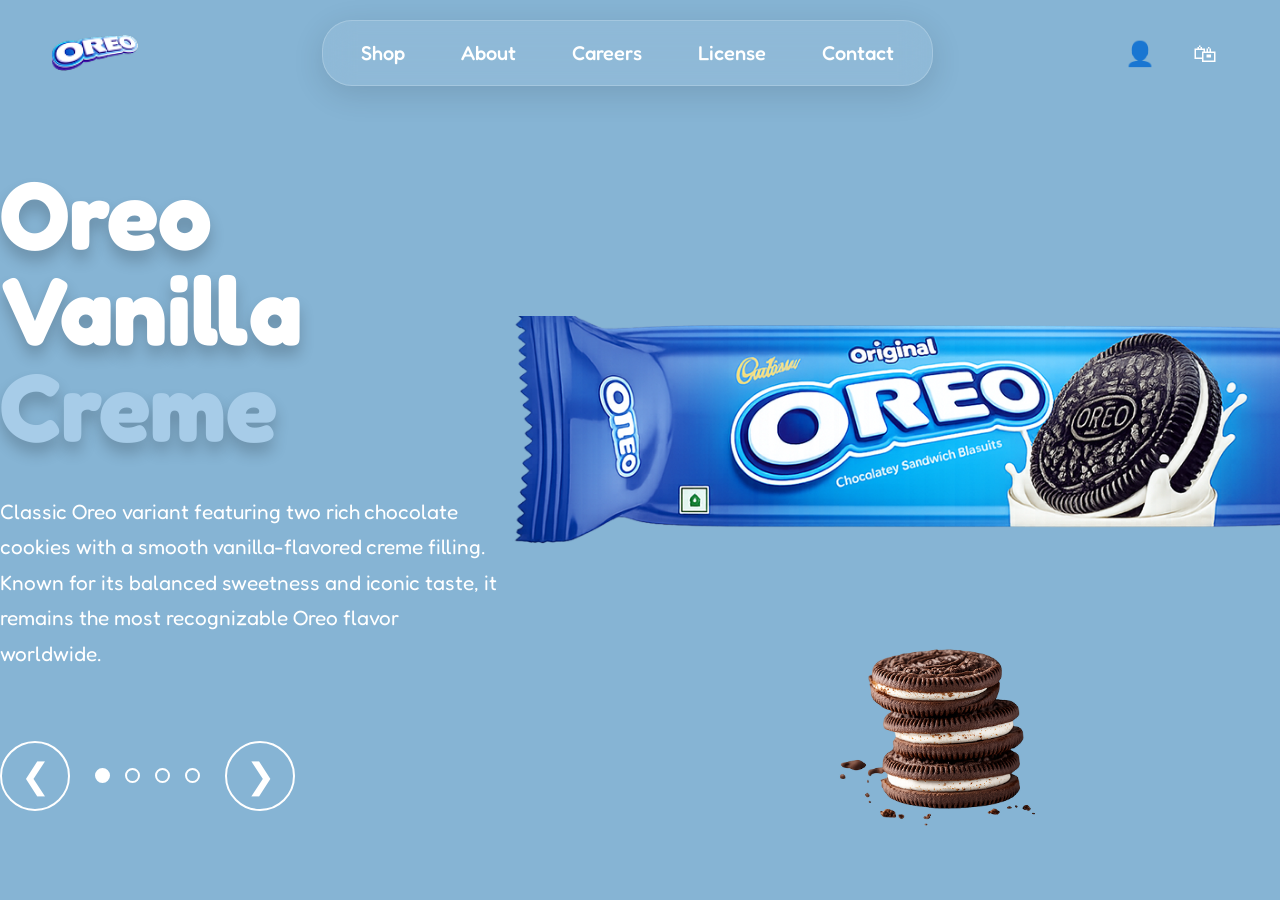
<file: index.html>
<!DOCTYPE html>
<html lang="en">
<head>
<meta charset="UTF-8">
<meta name="viewport" content="width=device-width, initial-scale=1.0">
<title>Oreo Showcase</title>
<link rel="stylesheet" href="style.css">

<link href="https://fonts.googleapis.com/css2?family=Fredoka:wght@400;500;600;700&display=swap" rel="stylesheet">
</head>
<body>

<header>
    <img src="images/logo.png" class="logo">

    <nav>
        <a href="#">Shop</a>
        <a href="#">About</a>
        <a href="#">Careers</a>
        <a href="#">License</a>
        <a href="#">Contact</a>
    </nav>

    <div class="icons">
        <span>👤</span>
        <span>🛍</span>
    </div>
</header>

<section class="hero">

    <div class="left">

        <h1>
            Oreo <br>
            <span>Vanilla</span>
            <span class="light">Creme</span>
        </h1>

        <p>
            Classic Oreo variant featuring two rich chocolate cookies
            with a smooth vanilla-flavored creme filling.
            Known for its balanced sweetness and iconic taste,
            it remains the most recognizable Oreo flavor worldwide.
        </p>

        <div class="slider-controls">

            <button class="nav-btn" >
                &#10094;
            </button>

            <div class="dots">
                <span class="active"></span>
                <span></span>
                <span></span>
                <span></span>
            </div>

            <button class="nav-btn" onclick="window.location.href='strawberry.html'">
                &#10095;
            </button>

        </div>

    </div>

    <div class="right">

        <img src="images/vanilla-pack.png" class="pack">

        <img src="images/vanilla-cookie.png" class="cookie">

    </div>

</section>

</body>
</html>
</file>
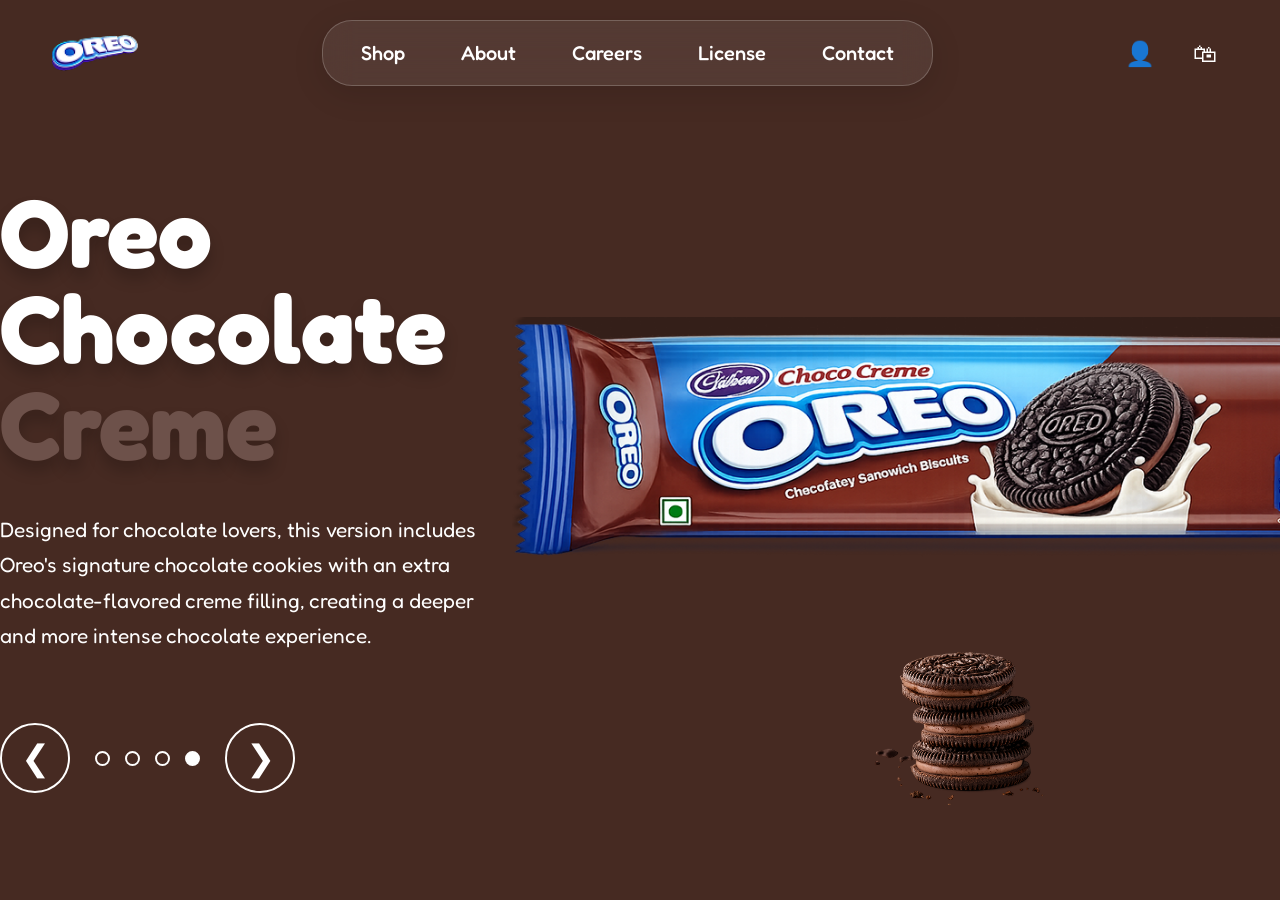
<file: choco.html>
<!DOCTYPE html>
<html lang="en">
<head>
<meta charset="UTF-8">
<meta name="viewport" content="width=device-width, initial-scale=1.0">
<title>Oreo Showcase</title>
<link rel="stylesheet" href="choco.css">

<link href="https://fonts.googleapis.com/css2?family=Fredoka:wght@400;500;600;700&display=swap" rel="stylesheet">
</head>
<body>

<header>
    <img src="images/logo.png" class="logo">

    <nav>
        <a href="#">Shop</a>
        <a href="#">About</a>
        <a href="#">Careers</a>
        <a href="#">License</a>
        <a href="#">Contact</a>
    </nav>

    <div class="icons">
        <span>👤</span>
        <span>🛍</span>
    </div>
</header>

<section class="hero">

    <div class="left">

        <h1>
            Oreo <br>
            <span>Chocolate</span>
            <span class="light">Creme</span>
        </h1>

        <p>
            Designed for chocolate lovers, this version includes Oreo's signature chocolate cookies with an extra chocolate-flavored creme filling, creating a deeper and more intense chocolate experience.
        </p>

        <div class="slider-controls">

            <button class="nav-btn" onclick="window.location.href='red.html'" >
                &#10094;
            </button>

            <div class="dots">
                <span></span>
                <span></span>
                <span></span>
                <span class="active"></span>
            </div>

            <button class="nav-btn" >
                &#10095;
            </button>

        </div>

    </div>

    <div class="right">

        <img src="images/choco-pack.png" class="pack">

        <img src="images/choco-cookie.png" class="cookie">

    </div>

</section>

</body>
</html>
</file>
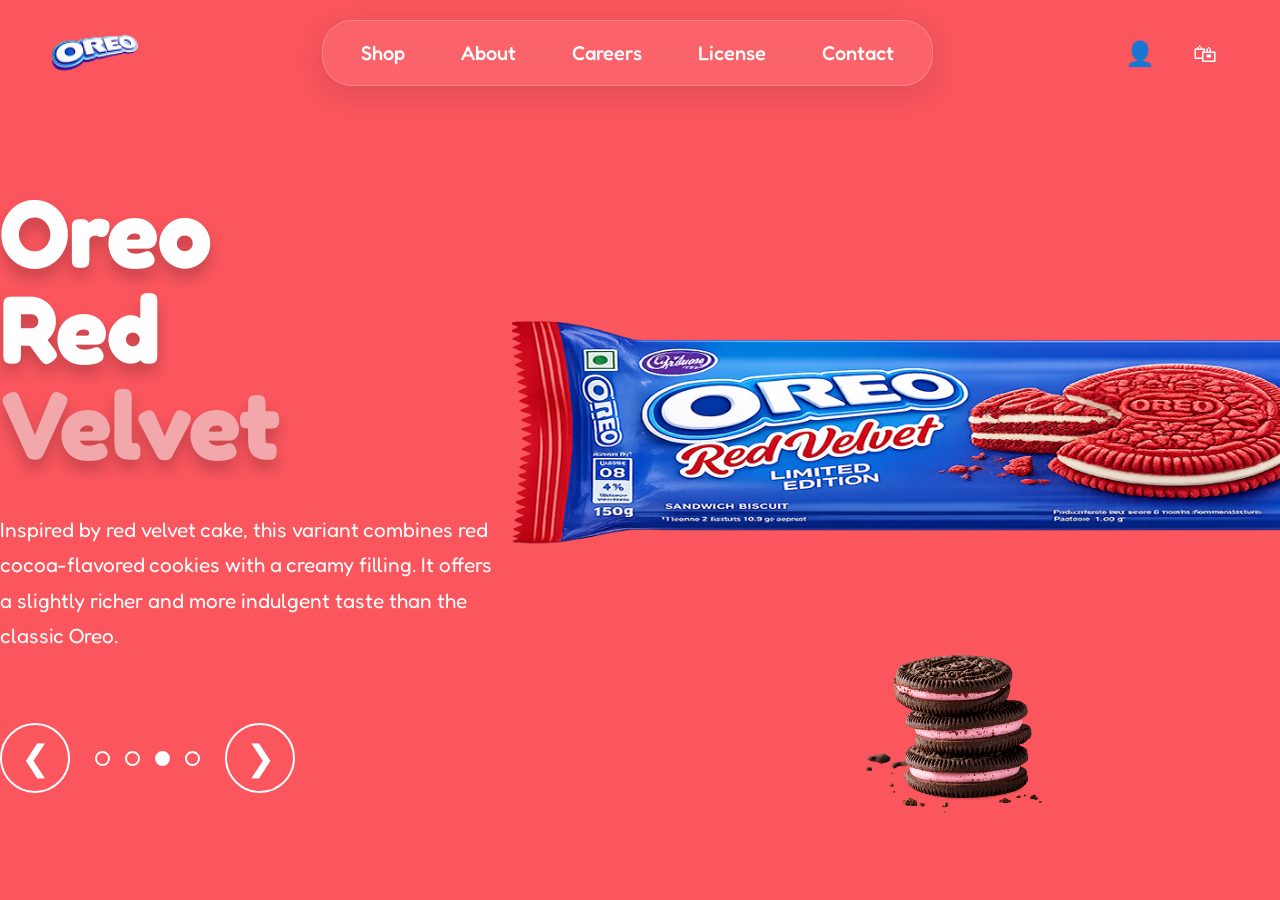
<file: red.html>
<!DOCTYPE html>
<html lang="en">
<head>
<meta charset="UTF-8">
<meta name="viewport" content="width=device-width, initial-scale=1.0">
<title>Oreo Showcase</title>
<link rel="stylesheet" href="red.css">

<link href="https://fonts.googleapis.com/css2?family=Fredoka:wght@400;500;600;700&display=swap" rel="stylesheet">
</head>
<body>

<header>
    <img src="images/logo.png" class="logo">

    <nav>
        <a href="#">Shop</a>
        <a href="#">About</a>
        <a href="#">Careers</a>
        <a href="#">License</a>
        <a href="#">Contact</a>
    </nav>

    <div class="icons">
        <span>👤</span>
        <span>🛍</span>
    </div>
</header>

<section class="hero">

    <div class="left">

        <h1>
            Oreo <br>
            <span>Red</span>
            <span class="light">Velvet</span>
        </h1>

        <p>
      Inspired by red velvet cake, this variant combines red cocoa-flavored cookies with a creamy filling. It offers a slightly richer and more indulgent taste than the classic Oreo.
        </p>

        <div class="slider-controls">

            <button class="nav-btn" onclick="window.location.href='strawberry.html'" >
                &#10094;
            </button>

            <div class="dots">
                <span ></span>
                <span></span>
                <span class="active"></span>
                <span></span>
            </div>

            <button class="nav-btn" onclick="window.location.href='choco.html'" >
                &#10095;
            </button>

        </div>

    </div>

    <div class="right">

        <img src="images/red-pack.png" class="pack">

        <img src="images/res-cookie.png" class="cookie">

    </div>

</section>

</body>
</html>
</file>
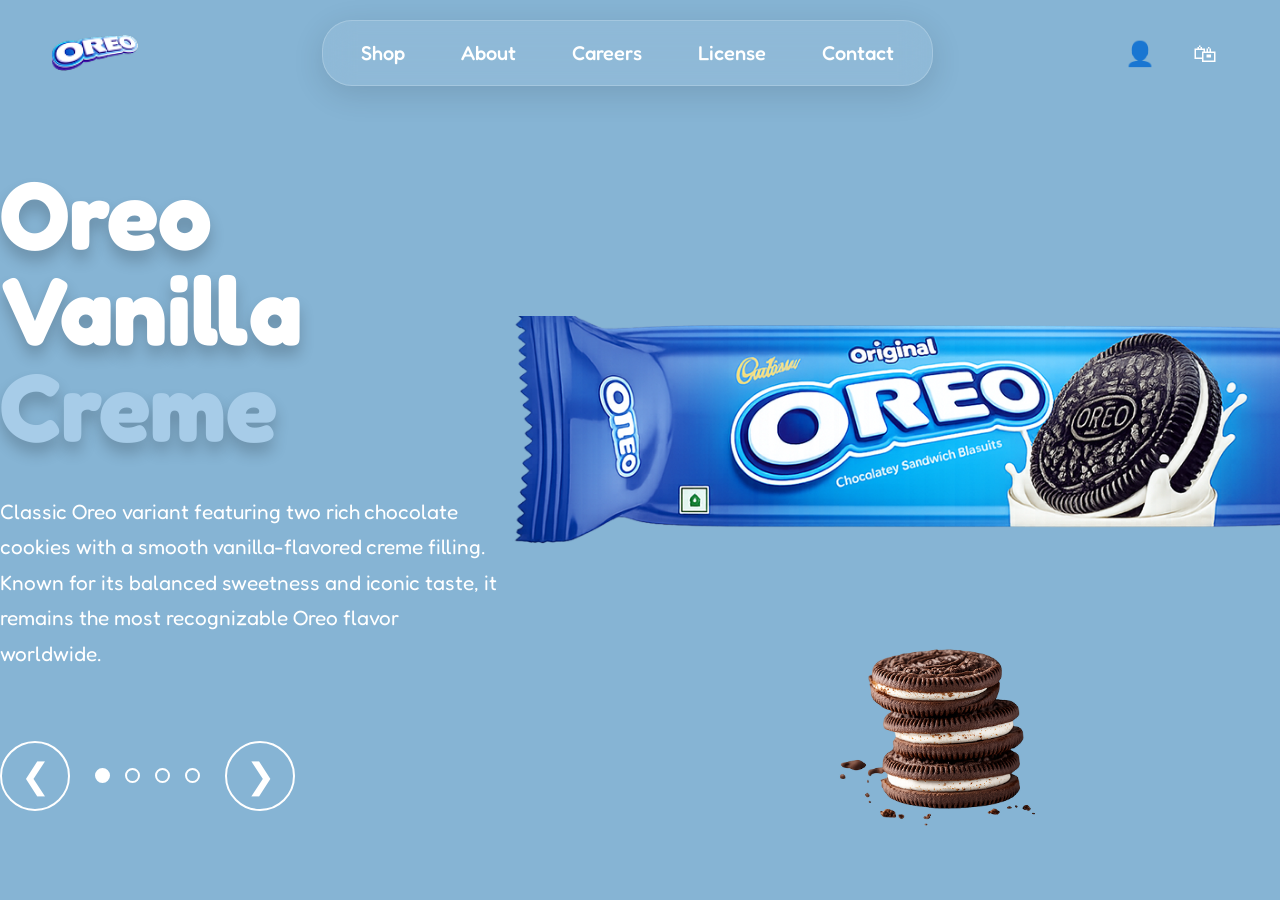
<file: vanilla.html>
<!DOCTYPE html>
<html lang="en">
<head>
<meta charset="UTF-8">
<meta name="viewport" content="width=device-width, initial-scale=1.0">
<title>Oreo Showcase</title>
<link rel="stylesheet" href="style.css">

<link href="https://fonts.googleapis.com/css2?family=Fredoka:wght@400;500;600;700&display=swap" rel="stylesheet">
</head>
<body>

<header>
    <img src="images/logo.png" class="logo">

    <nav>
        <a href="#">Shop</a>
        <a href="#">About</a>
        <a href="#">Careers</a>
        <a href="#">License</a>
        <a href="#">Contact</a>
    </nav>

    <div class="icons">
        <span>👤</span>
        <span>🛍</span>
    </div>
</header>

<section class="hero">

    <div class="left">

        <h1>
            Oreo <br>
            <span>Vanilla</span>
            <span class="light">Creme</span>
        </h1>

        <p>
            Classic Oreo variant featuring two rich chocolate cookies
            with a smooth vanilla-flavored creme filling.
            Known for its balanced sweetness and iconic taste,
            it remains the most recognizable Oreo flavor worldwide.
        </p>

        <div class="slider-controls">

            <button class="nav-btn" >
                &#10094;
            </button>

            <div class="dots">
                <span class="active"></span>
                <span></span>
                <span></span>
                <span></span>
            </div>

            <button class="nav-btn" onclick="window.location.href='strawberry.html'">
                &#10095;
            </button>

        </div>

    </div>

    <div class="right">

        <img src="images/vanilla-pack.png" class="pack">

        <img src="images/vanilla-cookie.png" class="cookie">

    </div>

</section>

</body>
</html>
</file>
<file: style.css>
*{
    margin:0;
    padding:0;
    box-sizing:border-box;
}

body{
    font-family:'Fredoka',sans-serif;
    background:#86b4d4;
    min-height:100vh;
    overflow-x:hidden;
}

/* ================= HEADER ================= */

header{
    width:100%;
    padding:20px 50px;
    display:flex;
    justify-content:space-between;
    align-items:center;
}

.logo{
    width:90px;
}

nav{
    display:flex;
    gap:20px;
    background:rgba(255,255,255,0.08);
    backdrop-filter:blur(15px);
    -webkit-backdrop-filter:blur(15px);
    border:1px solid rgba(255,255,255,0.2);
    padding:10px 20px;
    border-radius:30px;
    box-shadow:0 8px 32px rgba(0,0,0,.12);
}

nav a{
    position:relative;
    color:white;
    text-decoration:none;
    font-size:20px;
    font-weight:500;
    padding:10px 18px;
    border-radius:20px;
    transition:all .35s ease;
}
nav a:hover{
    background:rgba(255,255,255,0.15);
    backdrop-filter:blur(12px);
    -webkit-backdrop-filter:blur(12px);
    border:1px solid rgba(255,255,255,0.3);
    box-shadow:
    0 0 10px rgba(255,255,255,0.4),
    0 0 20px rgba(255,255,255,0.25),
    inset 0 0 10px rgba(255,255,255,0.15);
    transform:translateY(-2px);
}

.icons{
    display:flex;
    gap:15px;
}

.icons span{
    width:50px;
    height:50px;

    display:flex;
    align-items:center;
    justify-content:center;

    border-radius:50%;
    cursor:pointer;

    color:white;
    font-size:24px;

    transition:all .35s ease;
}

.icons span:hover{
    background:rgba(255,255,255,0.15);

    backdrop-filter:blur(12px);
    -webkit-backdrop-filter:blur(12px);

    border:1px solid rgba(255,255,255,0.3);

    box-shadow:
    0 0 12px rgba(255,255,255,.4),
    0 0 25px rgba(255,255,255,.25),
    inset 0 0 10px rgba(255,255,255,.15);

    transform:translateY(-3px) scale(1.05);
}

/* ================= HERO ================= */

.hero{
    min-height:85vh;
    display:flex;
    justify-content:space-between;
    align-items:center;
    padding:0px 0px;
}

.left{
    width:40%;
}

.left h1{
    color:white;
    font-size:6rem;
    line-height:1;
    text-shadow:0 10px 15px rgba(0,0,0,.2);
}

.left h1 span{
    display:block;
}

.light{
    color:#a7cce8;
}

.left p{
    margin-top:40px;
    color:white;
    font-size:1.3rem;
    line-height:1.7;
    max-width:500px;
}

/* ================= RIGHT ================= */


.right{
    width:60%;
    position:relative;
    display:flex;
    justify-content:center;
    align-items:center;
}

.pack{
    width:100%;
    max-width:850px;

    position:relative;
    top:-50px;
}

.cookie{
    position:absolute;

    width:280px;

    right:180px;

    top:280px; 

    z-index:2;
}

/* ================= SLIDER ================= */

.slider-controls{
    display:flex;
    align-items:center;
    gap:25px;
    margin-top:70px;
}

.nav-btn{
    width:70px;
    height:70px;
    border-radius:50%;
    border:2px solid white;
    background:transparent;
    color:white;
    font-size:35px;
    cursor:pointer;
    transition:.3s;
}

.nav-btn:hover{
    background:white;
    color:#86b4d4;
}

.dots{
    display:flex;
    gap:15px;
}

.dots span{
    width:15px;
    height:15px;
    border-radius:50%;
    border:2px solid white;
}

.dots .active{
    background:white;
}

/* ================= RESPONSIVE ================= */


@media(max-width:768px){

    header{
        padding:15px;
    }

    nav,
    .icons{
        display:none;
    }

    .hero{
        flex-direction:column;
        text-align:center;
        padding:20px;
        gap:20px;
    }

    .left,
    .right{
        width:100%;
    }

    .left h1{
        font-size:3.5rem;
    }

    .left p{
        font-size:1rem;
        max-width:100%;
        margin-top:20px;
    }

    .pack{
        max-width:100%;
        top:0;
    }

    .cookie{
        width:140px;
        right:20px;
        top:120px;
    }

    .slider-controls{
        justify-content:center;
        margin-top:30px;
    }
}

@media(max-width:480px){

    .left h1{
        font-size:2.8rem;
    }

    .left p{
        font-size:.95rem;
    }

    .cookie{
        width:120px;
        right:10px;
        top:100px;
    }
}
</file>
<file: choco.css>
*{
    margin:0;
    padding:0;
    box-sizing:border-box;
}

body{
    font-family:'Fredoka',sans-serif;
    background:#462A22;
    min-height:100vh;
    overflow-x:hidden;
}

/* ================= HEADER ================= */

header{
    width:100%;
    padding:20px 50px;
    display:flex;
    justify-content:space-between;
    align-items:center;
}

.logo{
    width:90px;
}

nav{
    display:flex;
    gap:20px;
    background:rgba(255,255,255,0.08);
    backdrop-filter:blur(15px);
    -webkit-backdrop-filter:blur(15px);
    border:1px solid rgba(255,255,255,0.2);
    padding:10px 20px;
    border-radius:30px;
    box-shadow:0 8px 32px rgba(0,0,0,.12);
}

nav a{
    position:relative;
    color:white;
    text-decoration:none;
    font-size:20px;
    font-weight:500;
    padding:10px 18px;
    border-radius:20px;
    transition:all .35s ease;
}
nav a:hover{
    background:rgba(255,255,255,0.15);
    backdrop-filter:blur(12px);
    -webkit-backdrop-filter:blur(12px);
    border:1px solid rgba(255,255,255,0.3);
    box-shadow:
    0 0 10px rgba(255,255,255,0.4),
    0 0 20px rgba(255,255,255,0.25),
    inset 0 0 10px rgba(255,255,255,0.15);
    transform:translateY(-2px);
}

.icons{
    display:flex;
    gap:15px;
}

.icons span{
    width:50px;
    height:50px;

    display:flex;
    align-items:center;
    justify-content:center;

    border-radius:50%;
    cursor:pointer;

    color:white;
    font-size:24px;

    transition:all .35s ease;
}

.icons span:hover{
    background:rgba(255,255,255,0.15);

    backdrop-filter:blur(12px);
    -webkit-backdrop-filter:blur(12px);

    border:1px solid rgba(255,255,255,0.3);

    box-shadow:
    0 0 12px rgba(255,255,255,.4),
    0 0 25px rgba(255,255,255,.25),
    inset 0 0 10px rgba(255,255,255,.15);

    transform:translateY(-3px) scale(1.05);
}

/* ================= HERO ================= */

.hero{
    min-height:85vh;
    display:flex;
    justify-content:space-between;
    align-items:center;
    padding:0px 0px;
}

.left{
    width:40%;
}

.left h1{
    color:white;
    font-size:6rem;
    line-height:1;
    text-shadow:0 10px 15px rgba(0,0,0,.2);
}

.left h1 span{
    display:block;
}

.light{
    color:#6D514A;
}

.left p{
    margin-top:40px;
    color:white;
    font-size:1.3rem;
    line-height:1.7;
    max-width:500px;
}

/* ================= RIGHT ================= */


.right{
    width:60%;
    position:relative;
    display:flex;
    justify-content:center;
    align-items:center;
}

.pack{
    width:100%;
    max-width:850px;

    position:relative;
    top:-50px;
}

.cookie{
    position:absolute;

    width:280px;

    right:180px;

    top:280px; 

    z-index:2;
}

/* ================= SLIDER ================= */

.slider-controls{
    display:flex;
    align-items:center;
    gap:25px;
    margin-top:70px;
}

.nav-btn{
    width:70px;
    height:70px;
    border-radius:50%;
    border:2px solid white;
    background:transparent;
    color:white;
    font-size:35px;
    cursor:pointer;
    transition:.3s;
}

.nav-btn:hover{
    background:white;
    color:#86b4d4;
}

.dots{
    display:flex;
    gap:15px;
}

.dots span{
    width:15px;
    height:15px;
    border-radius:50%;
    border:2px solid white;
}

.dots .active{
    background:white;
}

/* ================= RESPONSIVE ================= */

@media(max-width:768px){

    header{
        padding:15px;
    }

    nav,
    .icons{
        display:none;
    }

    .hero{
        flex-direction:column;
        text-align:center;
        padding:20px;
        gap:20px;
    }

    .left,
    .right{
        width:100%;
    }

    .left h1{
        font-size:3.5rem;
    }

    .left p{
        font-size:1rem;
        max-width:100%;
        margin-top:20px;
    }

    .pack{
        max-width:100%;
        top:0;
    }

    .cookie{
        width:140px;
        right:20px;
        top:120px;
    }

    .slider-controls{
        justify-content:center;
        margin-top:30px;
    }
}

@media(max-width:480px){

    .left h1{
        font-size:2.8rem;
    }

    .left p{
        font-size:.95rem;
    }

    .cookie{
        width:120px;
        right:10px;
        top:100px;
    }
}
</file>
<file: red.css>
*{
    margin:0;
    padding:0;
    box-sizing:border-box;
}

body{
    font-family:'Fredoka',sans-serif;
    background:#FB565E;
    min-height:100vh;
    overflow-x:hidden;
}

/* ================= HEADER ================= */

header{
    width:100%;
    padding:20px 50px;
    display:flex;
    justify-content:space-between;
    align-items:center;
}

.logo{
    width:90px;
}

nav{
    display:flex;
    gap:20px;
    background:rgba(255,255,255,0.08);
    backdrop-filter:blur(15px);
    -webkit-backdrop-filter:blur(15px);
    border:1px solid rgba(255,255,255,0.2);
    padding:10px 20px;
    border-radius:30px;
    box-shadow:0 8px 32px rgba(0,0,0,.12);
}
nav a{
    position:relative;
    color:white;
    text-decoration:none;
    font-size:20px;
    font-weight:500;
    padding:10px 18px;
    border-radius:20px;
    transition:all .35s ease;
}
nav a:hover{
    background:rgba(255,255,255,0.15);
    backdrop-filter:blur(12px);
    -webkit-backdrop-filter:blur(12px);
    border:1px solid rgba(255,255,255,0.3);
    box-shadow:
    0 0 10px rgba(255,255,255,0.4),
    0 0 20px rgba(255,255,255,0.25),
    inset 0 0 10px rgba(255,255,255,0.15);
    transform:translateY(-2px);
}

.icons{
    display:flex;
    gap:15px;
}

.icons span{
    width:50px;
    height:50px;

    display:flex;
    align-items:center;
    justify-content:center;

    border-radius:50%;
    cursor:pointer;

    color:white;
    font-size:24px;

    transition:all .35s ease;
}

.icons span:hover{
    background:rgba(255,255,255,0.15);

    backdrop-filter:blur(12px);
    -webkit-backdrop-filter:blur(12px);

    border:1px solid rgba(255,255,255,0.3);

    box-shadow:
    0 0 12px rgba(255,255,255,.4),
    0 0 25px rgba(255,255,255,.25),
    inset 0 0 10px rgba(255,255,255,.15);

    transform:translateY(-3px) scale(1.05);
}

/* ================= HERO ================= */

.hero{
    min-height:85vh;
    display:flex;
    justify-content:space-between;
    align-items:center;
    padding:0px 0px;
}

.left{
    width:40%;
}

.left h1{
    color:white;
    font-size:6rem;
    line-height:1;
    text-shadow:0 10px 15px rgba(0,0,0,.2);
}

.left h1 span{
    display:block;
}

.light{
    color:#F2A7AA;
}

.left p{
    margin-top:40px;
    color:white;
    font-size:1.3rem;
    line-height:1.7;
    max-width:500px;
}

/* ================= RIGHT ================= */


.right{
    width:60%;
    position:relative;
    display:flex;
    justify-content:center;
    align-items:center;
}

.pack{
    width:100%;
    max-width:850px;

    position:relative;
    top:-50px;
}

.cookie{
    position:absolute;

    width:280px;

    right:180px;

    top:280px; 

    z-index:2;
}

/* ================= SLIDER ================= */

.slider-controls{
    display:flex;
    align-items:center;
    gap:25px;
    margin-top:70px;
}

.nav-btn{
    width:70px;
    height:70px;
    border-radius:50%;
    border:2px solid white;
    background:transparent;
    color:white;
    font-size:35px;
    cursor:pointer;
    transition:.3s;
}

.nav-btn:hover{
    background:white;
    color:#86b4d4;
}

.dots{
    display:flex;
    gap:15px;
}

.dots span{
    width:15px;
    height:15px;
    border-radius:50%;
    border:2px solid white;
}

.dots .active{
    background:white;
}

/* ================= RESPONSIVE ================= */

@media(max-width:768px){

    header{
        padding:15px;
    }

    nav,
    .icons{
        display:none;
    }

    .hero{
        flex-direction:column;
        text-align:center;
        padding:20px;
        gap:20px;
    }

    .left,
    .right{
        width:100%;
    }

    .left h1{
        font-size:3.5rem;
    }

    .left p{
        font-size:1rem;
        max-width:100%;
        margin-top:20px;
    }

    .pack{
        max-width:100%;
        top:0;
    }

    .cookie{
        width:140px;
        right:20px;
        top:120px;
    }

    .slider-controls{
        justify-content:center;
        margin-top:30px;
    }
}

@media(max-width:480px){

    .left h1{
        font-size:2.8rem;
    }

    .left p{
        font-size:.95rem;
    }

    .cookie{
        width:120px;
        right:10px;
        top:100px;
    }
}
</file>
